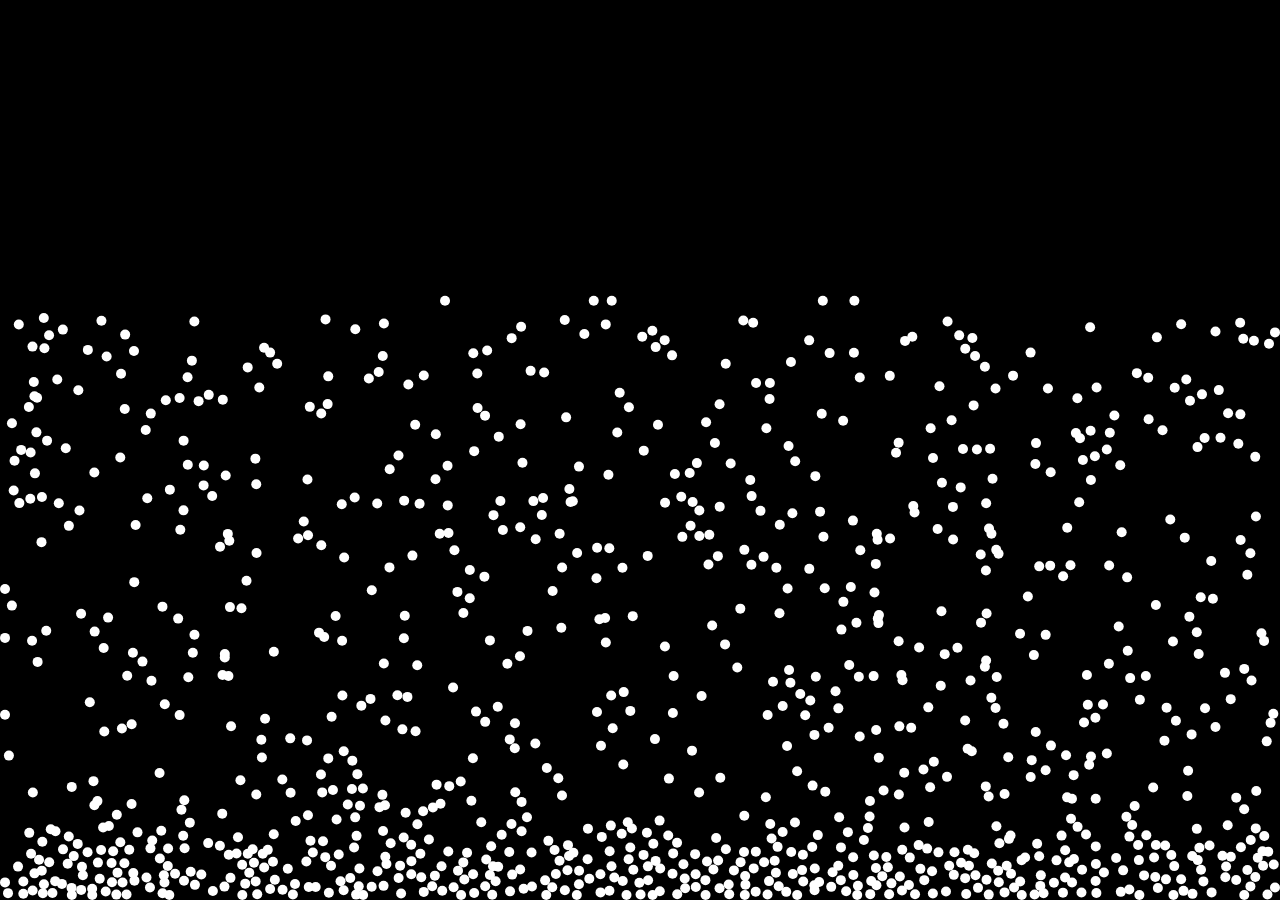
<file: Basic Collision Simulation/index.html>
<!DOCTYPE html>
<html lang="en">
<head>
	<meta charset="UTF-8">
	<meta name="viewport" content="width=device-width, initial-scale=1.0">
	<title>Particle Simulation</title>

	<link rel="stylesheet" href="styles.css">
	<script src="app.js" type="module" defer></script>
</head>
<body>
	<canvas></canvas>
</body>
</html>
</file>
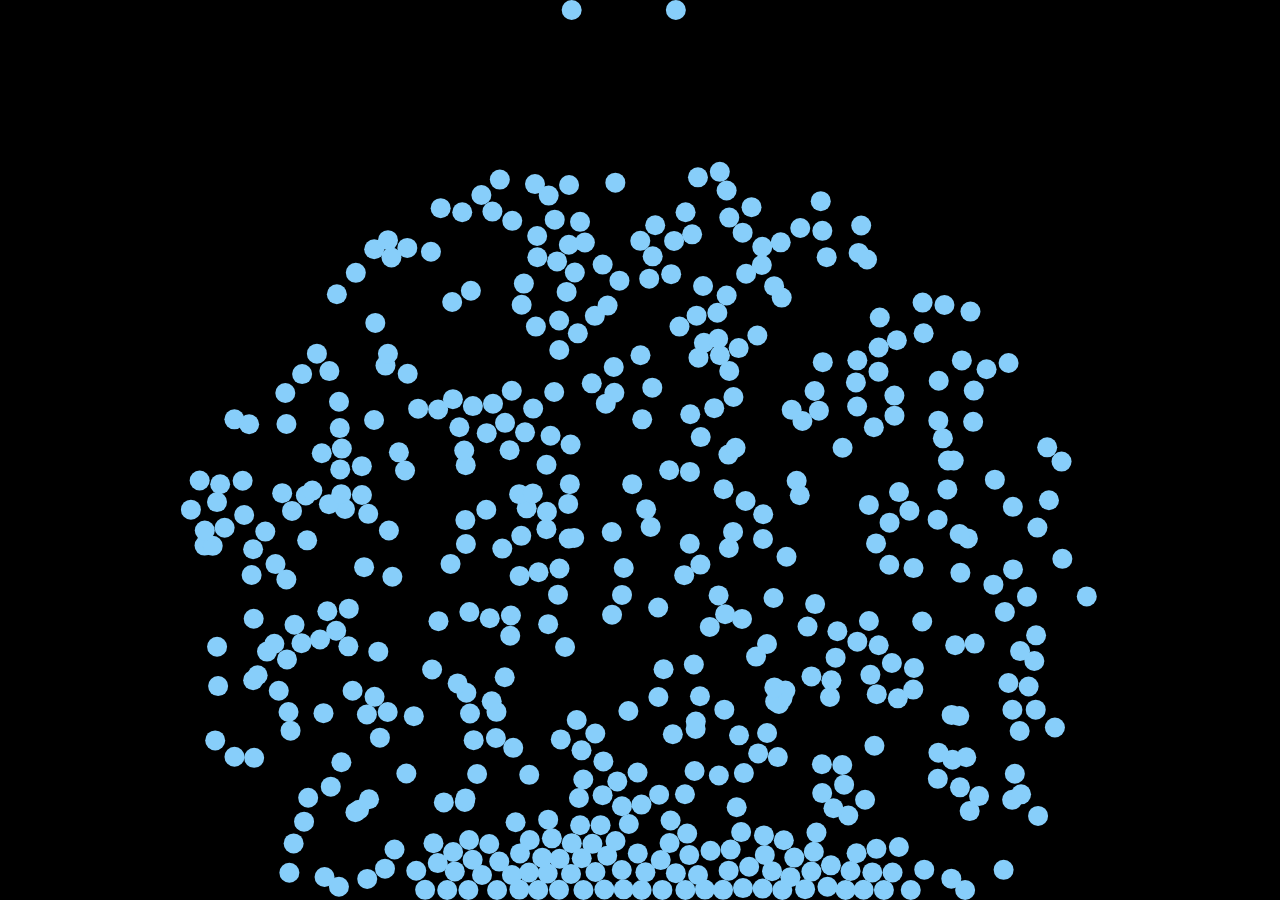
<file: Fluid Simulation/index.html>
<!DOCTYPE html>
<html lang="en">
<head>
	<meta charset="UTF-8">
	<meta name="viewport" content="width=device-width, initial-scale=1.0">
	<title>Fluid Simulation</title>

	<link rel="stylesheet" href="styles.css">
	<script src="app.js" defer></script>
</head>
<body>
	<canvas id="canvas"></canvas>
</body>
</html>
</file>
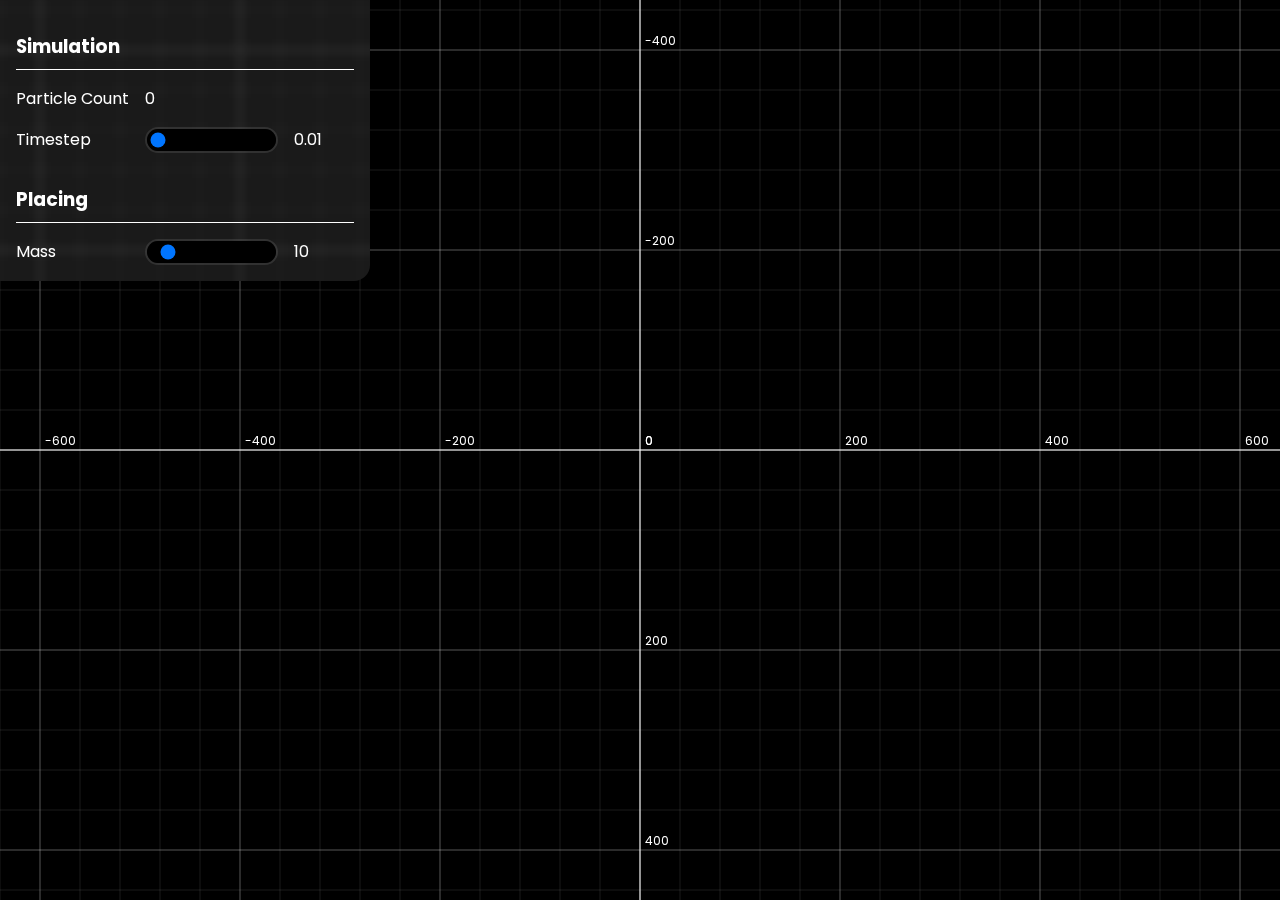
<file: Gravity Simulation/index.html>
<!DOCTYPE html>
<html lang="en">
<head>
	<meta charset="UTF-8">
	<meta name="viewport" content="width=device-width, initial-scale=1.0">
	<title>Document</title>

	<script src="app.js" type="module" defer></script>
	<script src="inputs.js" defer></script>
	<link rel="stylesheet" href="styles.css">
</head>
<body>
	<canvas id="canvas"></canvas>

	<div id="inputs">
		<h3 style="grid-column: span 3;">Simulation</h3>

		<label>Particle Count</label>
		<p id="particles">0</p>
		<br>

		<label>Timestep</label>
		<input id="timestep" type="range" min="0" max="10" value="0.01" step="0.01">

		<h3 style="grid-column: span 3;">Placing</h3>

		<label>Mass</label>
		<input id="mass" type="range", min="1", max="100" value="10" step="1">
	</div>
</body>
</html>
</file>
<file: Basic Collision Simulation/styles.css>
* {
	margin: 0;
	padding: 0;
	background-color: black;
	user-select: none;
}

canvas {
	position: fixed;
	z-index: 0;
	top: 0;
	left: 0;
}
</file>
<file: Fluid Simulation/styles.css>
* {
	font-family: Verdana;
	margin: 0;
	padding: 0;

	background-color: black;
	color: white;

	user-select: none;
	cursor: grab;
}

*:active {
	cursor: grabbing;
}

svg {
	vertical-align: middle;
}

#info {
	backdrop-filter: blur(10px);
	background-color: rgb(255, 255, 255, 0.2);

	width: fit-content;
	margin: 0;
	padding: 1rem;
	padding-right: 1.5rem;
	border-end-end-radius: 1rem;

	display: flex;
	align-items: center;
	gap: 0.5rem;

	* {
		background-color: transparent;
	}
}

#canvas {
	position: fixed;
	z-index: 0;
	top: 0;
	left: 0;
}
</file>
<file: Gravity Simulation/styles.css>
@import url('https://fonts.googleapis.com/css2?family=Poppins&display=swap');

* {
	box-sizing: border-box;
	font-family: Poppins;
	color: white;
	margin: 0;
	padding: 0;

	user-select: none;

	/* outline: 1px solid white !important; */
}

body {
	overflow: hidden;
}

#canvas {
	background-color: black;
	position: fixed;
	z-index: -1;
	top: 0;
	left: 0;
}

#inputs {
	padding: 1rem;
	position: fixed;

	background-color: rgba(255, 255, 255, 0.1);
	border-end-end-radius: 1rem;
	backdrop-filter: blur(5px);

	display: grid;
	grid-template-columns: max-content 1fr minmax(6ch, max-content);
	gap: 1rem;

	h3 {
		border-bottom: 1px solid white;
		padding-bottom: 0.5rem;
		margin-top: 1rem;
	}
}

input[type="range"] {
	appearance: none;
	background-color: transparent;
	border: 2px solid rgba(255, 255, 255, 0.1);
	border-radius: 100vw;
	cursor: pointer;
}

input[type="range"]::-webkit-slider-runnable-track {
	padding: 3px;
	background-color: black;
	border-radius: 100vw;
}
</file>
